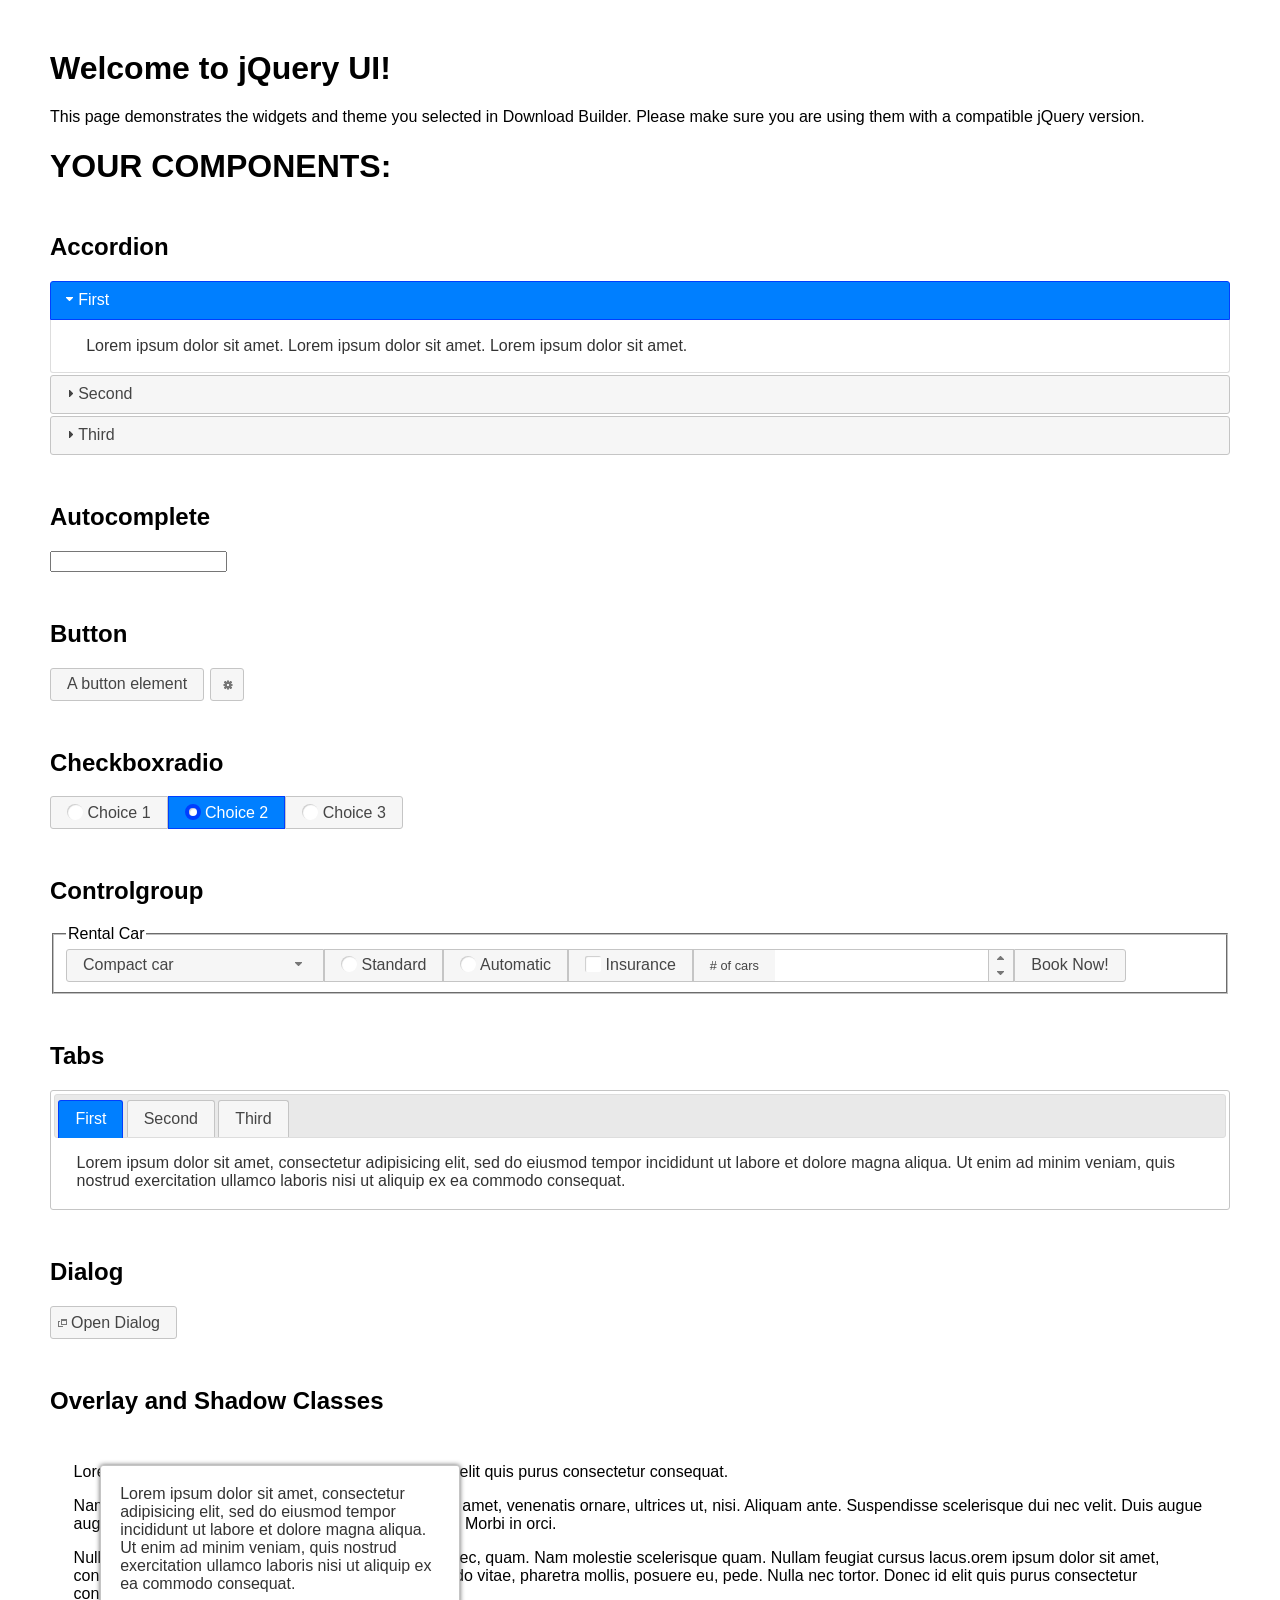
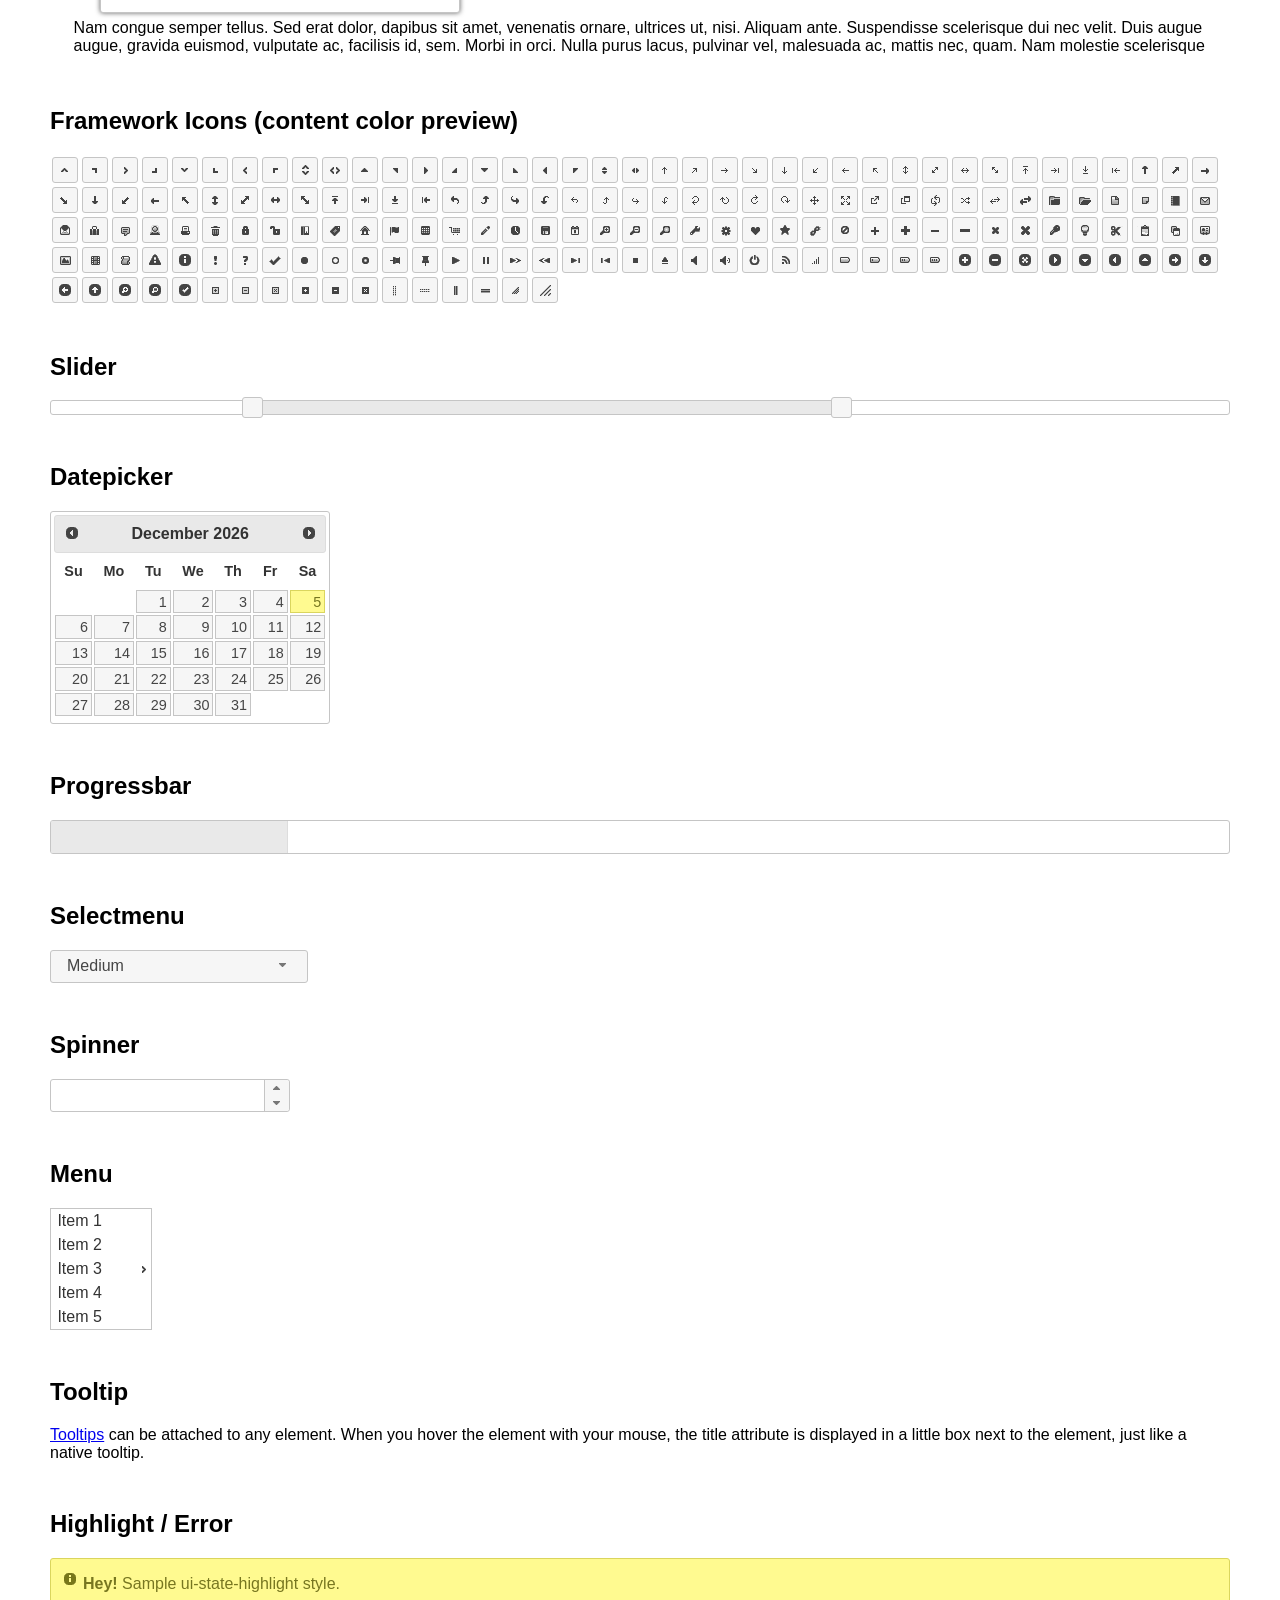
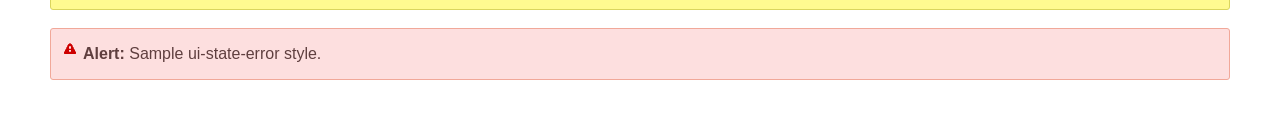
<file: staticfiles/js/jquery-ui-1.13.2/index.html>
<!doctype html>
<html lang="us">
<head>
	<meta charset="utf-8">
	<title>jQuery UI Example Page</title>
	<link href="jquery-ui.css" rel="stylesheet">
	<style>
	body{
		font-family: "Trebuchet MS", sans-serif;
		margin: 50px;
	}
	.demoHeaders {
		margin-top: 2em;
	}
	#dialog-link {
		padding: .4em 1em .4em 20px;
		text-decoration: none;
		position: relative;
	}
	#dialog-link span.ui-icon {
		margin: 0 5px 0 0;
		position: absolute;
		left: .2em;
		top: 50%;
		margin-top: -8px;
	}
	#icons {
		margin: 0;
		padding: 0;
	}
	#icons li {
		margin: 2px;
		position: relative;
		padding: 4px 0;
		cursor: pointer;
		float: left;
		list-style: none;
	}
	#icons span.ui-icon {
		float: left;
		margin: 0 4px;
	}
	.fakewindowcontain .ui-widget-overlay {
		position: absolute;
	}
	select {
		width: 200px;
	}
	</style>
</head>
<body>

<h1>Welcome to jQuery UI!</h1>

<div class="ui-widget">
	<p>This page demonstrates the widgets and theme you selected in Download Builder. Please make sure you are using them with a compatible jQuery version.</p>
</div>

<h1>YOUR COMPONENTS:</h1>

<!-- Accordion -->
<h2 class="demoHeaders">Accordion</h2>
<div id="accordion">
	<h3>First</h3>
	<div>Lorem ipsum dolor sit amet. Lorem ipsum dolor sit amet. Lorem ipsum dolor sit amet.</div>
	<h3>Second</h3>
	<div>Phasellus mattis tincidunt nibh.</div>
	<h3>Third</h3>
	<div>Nam dui erat, auctor a, dignissim quis.</div>
</div>

<!-- Autocomplete -->
<h2 class="demoHeaders">Autocomplete</h2>
<div>
	<input id="autocomplete" title="type &quot;a&quot;">
</div>

<!-- Button -->
<h2 class="demoHeaders">Button</h2>
<button id="button">A button element</button>
<button id="button-icon">An icon-only button</button>

<!-- Checkboxradio -->
<h2 class="demoHeaders">Checkboxradio</h2>
<form style="margin-top: 1em;">
	<div id="radioset">
		<input type="radio" id="radio1" name="radio"><label for="radio1">Choice 1</label>
		<input type="radio" id="radio2" name="radio" checked="checked"><label for="radio2">Choice 2</label>
		<input type="radio" id="radio3" name="radio"><label for="radio3">Choice 3</label>
	</div>
</form>

<!-- Controlgroup -->
<h2 class="demoHeaders">Controlgroup</h2>
<fieldset>
	<legend>Rental Car</legend>
	<div id="controlgroup">
		<select id="car-type">
			<option>Compact car</option>
			<option>Midsize car</option>
			<option>Full size car</option>
			<option>SUV</option>
			<option>Luxury</option>
			<option>Truck</option>
			<option>Van</option>
		</select>
		<label for="transmission-standard">Standard</label>
		<input type="radio" name="transmission" id="transmission-standard">
		<label for="transmission-automatic">Automatic</label>
		<input type="radio" name="transmission" id="transmission-automatic">
		<label for="insurance">Insurance</label>
		<input type="checkbox" name="insurance" id="insurance">
		<label for="horizontal-spinner" class="ui-controlgroup-label"># of cars</label>
		<input id="horizontal-spinner" class="ui-spinner-input">
		<button>Book Now!</button>
	</div>
</fieldset>

<!-- Tabs -->
<h2 class="demoHeaders">Tabs</h2>
<div id="tabs">
	<ul>
		<li><a href="#tabs-1">First</a></li>
		<li><a href="#tabs-2">Second</a></li>
		<li><a href="#tabs-3">Third</a></li>
	</ul>
	<div id="tabs-1">Lorem ipsum dolor sit amet, consectetur adipisicing elit, sed do eiusmod tempor incididunt ut labore et dolore magna aliqua. Ut enim ad minim veniam, quis nostrud exercitation ullamco laboris nisi ut aliquip ex ea commodo consequat.</div>
	<div id="tabs-2">Phasellus mattis tincidunt nibh. Cras orci urna, blandit id, pretium vel, aliquet ornare, felis. Maecenas scelerisque sem non nisl. Fusce sed lorem in enim dictum bibendum.</div>
	<div id="tabs-3">Nam dui erat, auctor a, dignissim quis, sollicitudin eu, felis. Pellentesque nisi urna, interdum eget, sagittis et, consequat vestibulum, lacus. Mauris porttitor ullamcorper augue.</div>
</div>

<h2 class="demoHeaders">Dialog</h2>
<p>
	<button id="dialog-link" class="ui-button ui-corner-all ui-widget">
		<span class="ui-icon ui-icon-newwin"></span>Open Dialog
	</button>
</p>

<h2 class="demoHeaders">Overlay and Shadow Classes</h2>
<div style="position: relative; width: 96%; height: 200px; padding:1% 2%; overflow:hidden;" class="fakewindowcontain">
	<p>Lorem ipsum dolor sit amet,  Nulla nec tortor. Donec id elit quis purus consectetur consequat. </p><p>Nam congue semper tellus. Sed erat dolor, dapibus sit amet, venenatis ornare, ultrices ut, nisi. Aliquam ante. Suspendisse scelerisque dui nec velit. Duis augue augue, gravida euismod, vulputate ac, facilisis id, sem. Morbi in orci. </p><p>Nulla purus lacus, pulvinar vel, malesuada ac, mattis nec, quam. Nam molestie scelerisque quam. Nullam feugiat cursus lacus.orem ipsum dolor sit amet, consectetur adipiscing elit. Donec libero risus, commodo vitae, pharetra mollis, posuere eu, pede. Nulla nec tortor. Donec id elit quis purus consectetur consequat. </p><p>Nam congue semper tellus. Sed erat dolor, dapibus sit amet, venenatis ornare, ultrices ut, nisi. Aliquam ante. Suspendisse scelerisque dui nec velit. Duis augue augue, gravida euismod, vulputate ac, facilisis id, sem. Morbi in orci. Nulla purus lacus, pulvinar vel, malesuada ac, mattis nec, quam. Nam molestie scelerisque quam. </p><p>Nullam feugiat cursus lacus.orem ipsum dolor sit amet, consectetur adipiscing elit. Donec libero risus, commodo vitae, pharetra mollis, posuere eu, pede. Nulla nec tortor. Donec id elit quis purus consectetur consequat. Nam congue semper tellus. Sed erat dolor, dapibus sit amet, venenatis ornare, ultrices ut, nisi. Aliquam ante. </p><p>Suspendisse scelerisque dui nec velit. Duis augue augue, gravida euismod, vulputate ac, facilisis id, sem. Morbi in orci. Nulla purus lacus, pulvinar vel, malesuada ac, mattis nec, quam. Nam molestie scelerisque quam. Nullam feugiat cursus lacus.orem ipsum dolor sit amet, consectetur adipiscing elit. Donec libero risus, commodo vitae, pharetra mollis, posuere eu, pede. Nulla nec tortor. Donec id elit quis purus consectetur consequat. Nam congue semper tellus. Sed erat dolor, dapibus sit amet, venenatis ornare, ultrices ut, nisi. </p>

	<!-- ui-dialog -->
	<div class="ui-widget-overlay ui-front"></div>
	<div style="position: absolute; width: 320px; left: 50px; top: 30px; padding: 1.2em" class="ui-widget ui-front ui-widget-content ui-corner-all ui-widget-shadow">
		Lorem ipsum dolor sit amet, consectetur adipisicing elit, sed do eiusmod tempor incididunt ut labore et dolore magna aliqua. Ut enim ad minim veniam, quis nostrud exercitation ullamco laboris nisi ut aliquip ex ea commodo consequat.
	</div>

</div>

<!-- ui-dialog -->
<div id="dialog" title="Dialog Title">
	<p>Lorem ipsum dolor sit amet, consectetur adipisicing elit, sed do eiusmod tempor incididunt ut labore et dolore magna aliqua. Ut enim ad minim veniam, quis nostrud exercitation ullamco laboris nisi ut aliquip ex ea commodo consequat.</p>
</div>


<h2 class="demoHeaders">Framework Icons (content color preview)</h2>
<ul id="icons" class="ui-widget ui-helper-clearfix">
	<li class="ui-state-default ui-corner-all" title=".ui-icon-caret-1-n"><span class="ui-icon ui-icon-caret-1-n"></span></li>
	<li class="ui-state-default ui-corner-all" title=".ui-icon-caret-1-ne"><span class="ui-icon ui-icon-caret-1-ne"></span></li>
	<li class="ui-state-default ui-corner-all" title=".ui-icon-caret-1-e"><span class="ui-icon ui-icon-caret-1-e"></span></li>
	<li class="ui-state-default ui-corner-all" title=".ui-icon-caret-1-se"><span class="ui-icon ui-icon-caret-1-se"></span></li>
	<li class="ui-state-default ui-corner-all" title=".ui-icon-caret-1-s"><span class="ui-icon ui-icon-caret-1-s"></span></li>
	<li class="ui-state-default ui-corner-all" title=".ui-icon-caret-1-sw"><span class="ui-icon ui-icon-caret-1-sw"></span></li>
	<li class="ui-state-default ui-corner-all" title=".ui-icon-caret-1-w"><span class="ui-icon ui-icon-caret-1-w"></span></li>
	<li class="ui-state-default ui-corner-all" title=".ui-icon-caret-1-nw"><span class="ui-icon ui-icon-caret-1-nw"></span></li>
	<li class="ui-state-default ui-corner-all" title=".ui-icon-caret-2-n-s"><span class="ui-icon ui-icon-caret-2-n-s"></span></li>
	<li class="ui-state-default ui-corner-all" title=".ui-icon-caret-2-e-w"><span class="ui-icon ui-icon-caret-2-e-w"></span></li>
	<li class="ui-state-default ui-corner-all" title=".ui-icon-triangle-1-n"><span class="ui-icon ui-icon-triangle-1-n"></span></li>
	<li class="ui-state-default ui-corner-all" title=".ui-icon-triangle-1-ne"><span class="ui-icon ui-icon-triangle-1-ne"></span></li>
	<li class="ui-state-default ui-corner-all" title=".ui-icon-triangle-1-e"><span class="ui-icon ui-icon-triangle-1-e"></span></li>
	<li class="ui-state-default ui-corner-all" title=".ui-icon-triangle-1-se"><span class="ui-icon ui-icon-triangle-1-se"></span></li>
	<li class="ui-state-default ui-corner-all" title=".ui-icon-triangle-1-s"><span class="ui-icon ui-icon-triangle-1-s"></span></li>
	<li class="ui-state-default ui-corner-all" title=".ui-icon-triangle-1-sw"><span class="ui-icon ui-icon-triangle-1-sw"></span></li>
	<li class="ui-state-default ui-corner-all" title=".ui-icon-triangle-1-w"><span class="ui-icon ui-icon-triangle-1-w"></span></li>
	<li class="ui-state-default ui-corner-all" title=".ui-icon-triangle-1-nw"><span class="ui-icon ui-icon-triangle-1-nw"></span></li>
	<li class="ui-state-default ui-corner-all" title=".ui-icon-triangle-2-n-s"><span class="ui-icon ui-icon-triangle-2-n-s"></span></li>
	<li class="ui-state-default ui-corner-all" title=".ui-icon-triangle-2-e-w"><span class="ui-icon ui-icon-triangle-2-e-w"></span></li>
	<li class="ui-state-default ui-corner-all" title=".ui-icon-arrow-1-n"><span class="ui-icon ui-icon-arrow-1-n"></span></li>
	<li class="ui-state-default ui-corner-all" title=".ui-icon-arrow-1-ne"><span class="ui-icon ui-icon-arrow-1-ne"></span></li>
	<li class="ui-state-default ui-corner-all" title=".ui-icon-arrow-1-e"><span class="ui-icon ui-icon-arrow-1-e"></span></li>
	<li class="ui-state-default ui-corner-all" title=".ui-icon-arrow-1-se"><span class="ui-icon ui-icon-arrow-1-se"></span></li>
	<li class="ui-state-default ui-corner-all" title=".ui-icon-arrow-1-s"><span class="ui-icon ui-icon-arrow-1-s"></span></li>
	<li class="ui-state-default ui-corner-all" title=".ui-icon-arrow-1-sw"><span class="ui-icon ui-icon-arrow-1-sw"></span></li>
	<li class="ui-state-default ui-corner-all" title=".ui-icon-arrow-1-w"><span class="ui-icon ui-icon-arrow-1-w"></span></li>
	<li class="ui-state-default ui-corner-all" title=".ui-icon-arrow-1-nw"><span class="ui-icon ui-icon-arrow-1-nw"></span></li>
	<li class="ui-state-default ui-corner-all" title=".ui-icon-arrow-2-n-s"><span class="ui-icon ui-icon-arrow-2-n-s"></span></li>
	<li class="ui-state-default ui-corner-all" title=".ui-icon-arrow-2-ne-sw"><span class="ui-icon ui-icon-arrow-2-ne-sw"></span></li>
	<li class="ui-state-default ui-corner-all" title=".ui-icon-arrow-2-e-w"><span class="ui-icon ui-icon-arrow-2-e-w"></span></li>
	<li class="ui-state-default ui-corner-all" title=".ui-icon-arrow-2-se-nw"><span class="ui-icon ui-icon-arrow-2-se-nw"></span></li>
	<li class="ui-state-default ui-corner-all" title=".ui-icon-arrowstop-1-n"><span class="ui-icon ui-icon-arrowstop-1-n"></span></li>
	<li class="ui-state-default ui-corner-all" title=".ui-icon-arrowstop-1-e"><span class="ui-icon ui-icon-arrowstop-1-e"></span></li>
	<li class="ui-state-default ui-corner-all" title=".ui-icon-arrowstop-1-s"><span class="ui-icon ui-icon-arrowstop-1-s"></span></li>
	<li class="ui-state-default ui-corner-all" title=".ui-icon-arrowstop-1-w"><span class="ui-icon ui-icon-arrowstop-1-w"></span></li>
	<li class="ui-state-default ui-corner-all" title=".ui-icon-arrowthick-1-n"><span class="ui-icon ui-icon-arrowthick-1-n"></span></li>
	<li class="ui-state-default ui-corner-all" title=".ui-icon-arrowthick-1-ne"><span class="ui-icon ui-icon-arrowthick-1-ne"></span></li>
	<li class="ui-state-default ui-corner-all" title=".ui-icon-arrowthick-1-e"><span class="ui-icon ui-icon-arrowthick-1-e"></span></li>
	<li class="ui-state-default ui-corner-all" title=".ui-icon-arrowthick-1-se"><span class="ui-icon ui-icon-arrowthick-1-se"></span></li>
	<li class="ui-state-default ui-corner-all" title=".ui-icon-arrowthick-1-s"><span class="ui-icon ui-icon-arrowthick-1-s"></span></li>
	<li class="ui-state-default ui-corner-all" title=".ui-icon-arrowthick-1-sw"><span class="ui-icon ui-icon-arrowthick-1-sw"></span></li>
	<li class="ui-state-default ui-corner-all" title=".ui-icon-arrowthick-1-w"><span class="ui-icon ui-icon-arrowthick-1-w"></span></li>
	<li class="ui-state-default ui-corner-all" title=".ui-icon-arrowthick-1-nw"><span class="ui-icon ui-icon-arrowthick-1-nw"></span></li>
	<li class="ui-state-default ui-corner-all" title=".ui-icon-arrowthick-2-n-s"><span class="ui-icon ui-icon-arrowthick-2-n-s"></span></li>
	<li class="ui-state-default ui-corner-all" title=".ui-icon-arrowthick-2-ne-sw"><span class="ui-icon ui-icon-arrowthick-2-ne-sw"></span></li>
	<li class="ui-state-default ui-corner-all" title=".ui-icon-arrowthick-2-e-w"><span class="ui-icon ui-icon-arrowthick-2-e-w"></span></li>
	<li class="ui-state-default ui-corner-all" title=".ui-icon-arrowthick-2-se-nw"><span class="ui-icon ui-icon-arrowthick-2-se-nw"></span></li>
	<li class="ui-state-default ui-corner-all" title=".ui-icon-arrowthickstop-1-n"><span class="ui-icon ui-icon-arrowthickstop-1-n"></span></li>
	<li class="ui-state-default ui-corner-all" title=".ui-icon-arrowthickstop-1-e"><span class="ui-icon ui-icon-arrowthickstop-1-e"></span></li>
	<li class="ui-state-default ui-corner-all" title=".ui-icon-arrowthickstop-1-s"><span class="ui-icon ui-icon-arrowthickstop-1-s"></span></li>
	<li class="ui-state-default ui-corner-all" title=".ui-icon-arrowthickstop-1-w"><span class="ui-icon ui-icon-arrowthickstop-1-w"></span></li>
	<li class="ui-state-default ui-corner-all" title=".ui-icon-arrowreturnthick-1-w"><span class="ui-icon ui-icon-arrowreturnthick-1-w"></span></li>
	<li class="ui-state-default ui-corner-all" title=".ui-icon-arrowreturnthick-1-n"><span class="ui-icon ui-icon-arrowreturnthick-1-n"></span></li>
	<li class="ui-state-default ui-corner-all" title=".ui-icon-arrowreturnthick-1-e"><span class="ui-icon ui-icon-arrowreturnthick-1-e"></span></li>
	<li class="ui-state-default ui-corner-all" title=".ui-icon-arrowreturnthick-1-s"><span class="ui-icon ui-icon-arrowreturnthick-1-s"></span></li>
	<li class="ui-state-default ui-corner-all" title=".ui-icon-arrowreturn-1-w"><span class="ui-icon ui-icon-arrowreturn-1-w"></span></li>
	<li class="ui-state-default ui-corner-all" title=".ui-icon-arrowreturn-1-n"><span class="ui-icon ui-icon-arrowreturn-1-n"></span></li>
	<li class="ui-state-default ui-corner-all" title=".ui-icon-arrowreturn-1-e"><span class="ui-icon ui-icon-arrowreturn-1-e"></span></li>
	<li class="ui-state-default ui-corner-all" title=".ui-icon-arrowreturn-1-s"><span class="ui-icon ui-icon-arrowreturn-1-s"></span></li>
	<li class="ui-state-default ui-corner-all" title=".ui-icon-arrowrefresh-1-w"><span class="ui-icon ui-icon-arrowrefresh-1-w"></span></li>
	<li class="ui-state-default ui-corner-all" title=".ui-icon-arrowrefresh-1-n"><span class="ui-icon ui-icon-arrowrefresh-1-n"></span></li>
	<li class="ui-state-default ui-corner-all" title=".ui-icon-arrowrefresh-1-e"><span class="ui-icon ui-icon-arrowrefresh-1-e"></span></li>
	<li class="ui-state-default ui-corner-all" title=".ui-icon-arrowrefresh-1-s"><span class="ui-icon ui-icon-arrowrefresh-1-s"></span></li>
	<li class="ui-state-default ui-corner-all" title=".ui-icon-arrow-4"><span class="ui-icon ui-icon-arrow-4"></span></li>
	<li class="ui-state-default ui-corner-all" title=".ui-icon-arrow-4-diag"><span class="ui-icon ui-icon-arrow-4-diag"></span></li>
	<li class="ui-state-default ui-corner-all" title=".ui-icon-extlink"><span class="ui-icon ui-icon-extlink"></span></li>
	<li class="ui-state-default ui-corner-all" title=".ui-icon-newwin"><span class="ui-icon ui-icon-newwin"></span></li>
	<li class="ui-state-default ui-corner-all" title=".ui-icon-refresh"><span class="ui-icon ui-icon-refresh"></span></li>
	<li class="ui-state-default ui-corner-all" title=".ui-icon-shuffle"><span class="ui-icon ui-icon-shuffle"></span></li>
	<li class="ui-state-default ui-corner-all" title=".ui-icon-transfer-e-w"><span class="ui-icon ui-icon-transfer-e-w"></span></li>
	<li class="ui-state-default ui-corner-all" title=".ui-icon-transferthick-e-w"><span class="ui-icon ui-icon-transferthick-e-w"></span></li>
	<li class="ui-state-default ui-corner-all" title=".ui-icon-folder-collapsed"><span class="ui-icon ui-icon-folder-collapsed"></span></li>
	<li class="ui-state-default ui-corner-all" title=".ui-icon-folder-open"><span class="ui-icon ui-icon-folder-open"></span></li>
	<li class="ui-state-default ui-corner-all" title=".ui-icon-document"><span class="ui-icon ui-icon-document"></span></li>
	<li class="ui-state-default ui-corner-all" title=".ui-icon-document-b"><span class="ui-icon ui-icon-document-b"></span></li>
	<li class="ui-state-default ui-corner-all" title=".ui-icon-note"><span class="ui-icon ui-icon-note"></span></li>
	<li class="ui-state-default ui-corner-all" title=".ui-icon-mail-closed"><span class="ui-icon ui-icon-mail-closed"></span></li>
	<li class="ui-state-default ui-corner-all" title=".ui-icon-mail-open"><span class="ui-icon ui-icon-mail-open"></span></li>
	<li class="ui-state-default ui-corner-all" title=".ui-icon-suitcase"><span class="ui-icon ui-icon-suitcase"></span></li>
	<li class="ui-state-default ui-corner-all" title=".ui-icon-comment"><span class="ui-icon ui-icon-comment"></span></li>
	<li class="ui-state-default ui-corner-all" title=".ui-icon-person"><span class="ui-icon ui-icon-person"></span></li>
	<li class="ui-state-default ui-corner-all" title=".ui-icon-print"><span class="ui-icon ui-icon-print"></span></li>
	<li class="ui-state-default ui-corner-all" title=".ui-icon-trash"><span class="ui-icon ui-icon-trash"></span></li>
	<li class="ui-state-default ui-corner-all" title=".ui-icon-locked"><span class="ui-icon ui-icon-locked"></span></li>
	<li class="ui-state-default ui-corner-all" title=".ui-icon-unlocked"><span class="ui-icon ui-icon-unlocked"></span></li>
	<li class="ui-state-default ui-corner-all" title=".ui-icon-bookmark"><span class="ui-icon ui-icon-bookmark"></span></li>
	<li class="ui-state-default ui-corner-all" title=".ui-icon-tag"><span class="ui-icon ui-icon-tag"></span></li>
	<li class="ui-state-default ui-corner-all" title=".ui-icon-home"><span class="ui-icon ui-icon-home"></span></li>
	<li class="ui-state-default ui-corner-all" title=".ui-icon-flag"><span class="ui-icon ui-icon-flag"></span></li>
	<li class="ui-state-default ui-corner-all" title=".ui-icon-calculator"><span class="ui-icon ui-icon-calculator"></span></li>
	<li class="ui-state-default ui-corner-all" title=".ui-icon-cart"><span class="ui-icon ui-icon-cart"></span></li>
	<li class="ui-state-default ui-corner-all" title=".ui-icon-pencil"><span class="ui-icon ui-icon-pencil"></span></li>
	<li class="ui-state-default ui-corner-all" title=".ui-icon-clock"><span class="ui-icon ui-icon-clock"></span></li>
	<li class="ui-state-default ui-corner-all" title=".ui-icon-disk"><span class="ui-icon ui-icon-disk"></span></li>
	<li class="ui-state-default ui-corner-all" title=".ui-icon-calendar"><span class="ui-icon ui-icon-calendar"></span></li>
	<li class="ui-state-default ui-corner-all" title=".ui-icon-zoomin"><span class="ui-icon ui-icon-zoomin"></span></li>
	<li class="ui-state-default ui-corner-all" title=".ui-icon-zoomout"><span class="ui-icon ui-icon-zoomout"></span></li>
	<li class="ui-state-default ui-corner-all" title=".ui-icon-search"><span class="ui-icon ui-icon-search"></span></li>
	<li class="ui-state-default ui-corner-all" title=".ui-icon-wrench"><span class="ui-icon ui-icon-wrench"></span></li>
	<li class="ui-state-default ui-corner-all" title=".ui-icon-gear"><span class="ui-icon ui-icon-gear"></span></li>
	<li class="ui-state-default ui-corner-all" title=".ui-icon-heart"><span class="ui-icon ui-icon-heart"></span></li>
	<li class="ui-state-default ui-corner-all" title=".ui-icon-star"><span class="ui-icon ui-icon-star"></span></li>
	<li class="ui-state-default ui-corner-all" title=".ui-icon-link"><span class="ui-icon ui-icon-link"></span></li>
	<li class="ui-state-default ui-corner-all" title=".ui-icon-cancel"><span class="ui-icon ui-icon-cancel"></span></li>
	<li class="ui-state-default ui-corner-all" title=".ui-icon-plus"><span class="ui-icon ui-icon-plus"></span></li>
	<li class="ui-state-default ui-corner-all" title=".ui-icon-plusthick"><span class="ui-icon ui-icon-plusthick"></span></li>
	<li class="ui-state-default ui-corner-all" title=".ui-icon-minus"><span class="ui-icon ui-icon-minus"></span></li>
	<li class="ui-state-default ui-corner-all" title=".ui-icon-minusthick"><span class="ui-icon ui-icon-minusthick"></span></li>
	<li class="ui-state-default ui-corner-all" title=".ui-icon-close"><span class="ui-icon ui-icon-close"></span></li>
	<li class="ui-state-default ui-corner-all" title=".ui-icon-closethick"><span class="ui-icon ui-icon-closethick"></span></li>
	<li class="ui-state-default ui-corner-all" title=".ui-icon-key"><span class="ui-icon ui-icon-key"></span></li>
	<li class="ui-state-default ui-corner-all" title=".ui-icon-lightbulb"><span class="ui-icon ui-icon-lightbulb"></span></li>
	<li class="ui-state-default ui-corner-all" title=".ui-icon-scissors"><span class="ui-icon ui-icon-scissors"></span></li>
	<li class="ui-state-default ui-corner-all" title=".ui-icon-clipboard"><span class="ui-icon ui-icon-clipboard"></span></li>
	<li class="ui-state-default ui-corner-all" title=".ui-icon-copy"><span class="ui-icon ui-icon-copy"></span></li>
	<li class="ui-state-default ui-corner-all" title=".ui-icon-contact"><span class="ui-icon ui-icon-contact"></span></li>
	<li class="ui-state-default ui-corner-all" title=".ui-icon-image"><span class="ui-icon ui-icon-image"></span></li>
	<li class="ui-state-default ui-corner-all" title=".ui-icon-video"><span class="ui-icon ui-icon-video"></span></li>
	<li class="ui-state-default ui-corner-all" title=".ui-icon-script"><span class="ui-icon ui-icon-script"></span></li>
	<li class="ui-state-default ui-corner-all" title=".ui-icon-alert"><span class="ui-icon ui-icon-alert"></span></li>
	<li class="ui-state-default ui-corner-all" title=".ui-icon-info"><span class="ui-icon ui-icon-info"></span></li>
	<li class="ui-state-default ui-corner-all" title=".ui-icon-notice"><span class="ui-icon ui-icon-notice"></span></li>
	<li class="ui-state-default ui-corner-all" title=".ui-icon-help"><span class="ui-icon ui-icon-help"></span></li>
	<li class="ui-state-default ui-corner-all" title=".ui-icon-check"><span class="ui-icon ui-icon-check"></span></li>
	<li class="ui-state-default ui-corner-all" title=".ui-icon-bullet"><span class="ui-icon ui-icon-bullet"></span></li>
	<li class="ui-state-default ui-corner-all" title=".ui-icon-radio-off"><span class="ui-icon ui-icon-radio-off"></span></li>
	<li class="ui-state-default ui-corner-all" title=".ui-icon-radio-on"><span class="ui-icon ui-icon-radio-on"></span></li>
	<li class="ui-state-default ui-corner-all" title=".ui-icon-pin-w"><span class="ui-icon ui-icon-pin-w"></span></li>
	<li class="ui-state-default ui-corner-all" title=".ui-icon-pin-s"><span class="ui-icon ui-icon-pin-s"></span></li>
	<li class="ui-state-default ui-corner-all" title=".ui-icon-play"><span class="ui-icon ui-icon-play"></span></li>
	<li class="ui-state-default ui-corner-all" title=".ui-icon-pause"><span class="ui-icon ui-icon-pause"></span></li>
	<li class="ui-state-default ui-corner-all" title=".ui-icon-seek-next"><span class="ui-icon ui-icon-seek-next"></span></li>
	<li class="ui-state-default ui-corner-all" title=".ui-icon-seek-prev"><span class="ui-icon ui-icon-seek-prev"></span></li>
	<li class="ui-state-default ui-corner-all" title=".ui-icon-seek-end"><span class="ui-icon ui-icon-seek-end"></span></li>
	<li class="ui-state-default ui-corner-all" title=".ui-icon-seek-first"><span class="ui-icon ui-icon-seek-first"></span></li>
	<li class="ui-state-default ui-corner-all" title=".ui-icon-stop"><span class="ui-icon ui-icon-stop"></span></li>
	<li class="ui-state-default ui-corner-all" title=".ui-icon-eject"><span class="ui-icon ui-icon-eject"></span></li>
	<li class="ui-state-default ui-corner-all" title=".ui-icon-volume-off"><span class="ui-icon ui-icon-volume-off"></span></li>
	<li class="ui-state-default ui-corner-all" title=".ui-icon-volume-on"><span class="ui-icon ui-icon-volume-on"></span></li>
	<li class="ui-state-default ui-corner-all" title=".ui-icon-power"><span class="ui-icon ui-icon-power"></span></li>
	<li class="ui-state-default ui-corner-all" title=".ui-icon-signal-diag"><span class="ui-icon ui-icon-signal-diag"></span></li>
	<li class="ui-state-default ui-corner-all" title=".ui-icon-signal"><span class="ui-icon ui-icon-signal"></span></li>
	<li class="ui-state-default ui-corner-all" title=".ui-icon-battery-0"><span class="ui-icon ui-icon-battery-0"></span></li>
	<li class="ui-state-default ui-corner-all" title=".ui-icon-battery-1"><span class="ui-icon ui-icon-battery-1"></span></li>
	<li class="ui-state-default ui-corner-all" title=".ui-icon-battery-2"><span class="ui-icon ui-icon-battery-2"></span></li>
	<li class="ui-state-default ui-corner-all" title=".ui-icon-battery-3"><span class="ui-icon ui-icon-battery-3"></span></li>
	<li class="ui-state-default ui-corner-all" title=".ui-icon-circle-plus"><span class="ui-icon ui-icon-circle-plus"></span></li>
	<li class="ui-state-default ui-corner-all" title=".ui-icon-circle-minus"><span class="ui-icon ui-icon-circle-minus"></span></li>
	<li class="ui-state-default ui-corner-all" title=".ui-icon-circle-close"><span class="ui-icon ui-icon-circle-close"></span></li>
	<li class="ui-state-default ui-corner-all" title=".ui-icon-circle-triangle-e"><span class="ui-icon ui-icon-circle-triangle-e"></span></li>
	<li class="ui-state-default ui-corner-all" title=".ui-icon-circle-triangle-s"><span class="ui-icon ui-icon-circle-triangle-s"></span></li>
	<li class="ui-state-default ui-corner-all" title=".ui-icon-circle-triangle-w"><span class="ui-icon ui-icon-circle-triangle-w"></span></li>
	<li class="ui-state-default ui-corner-all" title=".ui-icon-circle-triangle-n"><span class="ui-icon ui-icon-circle-triangle-n"></span></li>
	<li class="ui-state-default ui-corner-all" title=".ui-icon-circle-arrow-e"><span class="ui-icon ui-icon-circle-arrow-e"></span></li>
	<li class="ui-state-default ui-corner-all" title=".ui-icon-circle-arrow-s"><span class="ui-icon ui-icon-circle-arrow-s"></span></li>
	<li class="ui-state-default ui-corner-all" title=".ui-icon-circle-arrow-w"><span class="ui-icon ui-icon-circle-arrow-w"></span></li>
	<li class="ui-state-default ui-corner-all" title=".ui-icon-circle-arrow-n"><span class="ui-icon ui-icon-circle-arrow-n"></span></li>
	<li class="ui-state-default ui-corner-all" title=".ui-icon-circle-zoomin"><span class="ui-icon ui-icon-circle-zoomin"></span></li>
	<li class="ui-state-default ui-corner-all" title=".ui-icon-circle-zoomout"><span class="ui-icon ui-icon-circle-zoomout"></span></li>
	<li class="ui-state-default ui-corner-all" title=".ui-icon-circle-check"><span class="ui-icon ui-icon-circle-check"></span></li>
	<li class="ui-state-default ui-corner-all" title=".ui-icon-circlesmall-plus"><span class="ui-icon ui-icon-circlesmall-plus"></span></li>
	<li class="ui-state-default ui-corner-all" title=".ui-icon-circlesmall-minus"><span class="ui-icon ui-icon-circlesmall-minus"></span></li>
	<li class="ui-state-default ui-corner-all" title=".ui-icon-circlesmall-close"><span class="ui-icon ui-icon-circlesmall-close"></span></li>
	<li class="ui-state-default ui-corner-all" title=".ui-icon-squaresmall-plus"><span class="ui-icon ui-icon-squaresmall-plus"></span></li>
	<li class="ui-state-default ui-corner-all" title=".ui-icon-squaresmall-minus"><span class="ui-icon ui-icon-squaresmall-minus"></span></li>
	<li class="ui-state-default ui-corner-all" title=".ui-icon-squaresmall-close"><span class="ui-icon ui-icon-squaresmall-close"></span></li>
	<li class="ui-state-default ui-corner-all" title=".ui-icon-grip-dotted-vertical"><span class="ui-icon ui-icon-grip-dotted-vertical"></span></li>
	<li class="ui-state-default ui-corner-all" title=".ui-icon-grip-dotted-horizontal"><span class="ui-icon ui-icon-grip-dotted-horizontal"></span></li>
	<li class="ui-state-default ui-corner-all" title=".ui-icon-grip-solid-vertical"><span class="ui-icon ui-icon-grip-solid-vertical"></span></li>
	<li class="ui-state-default ui-corner-all" title=".ui-icon-grip-solid-horizontal"><span class="ui-icon ui-icon-grip-solid-horizontal"></span></li>
	<li class="ui-state-default ui-corner-all" title=".ui-icon-gripsmall-diagonal-se"><span class="ui-icon ui-icon-gripsmall-diagonal-se"></span></li>
	<li class="ui-state-default ui-corner-all" title=".ui-icon-grip-diagonal-se"><span class="ui-icon ui-icon-grip-diagonal-se"></span></li>
</ul>

<!-- Slider -->
<h2 class="demoHeaders">Slider</h2>
<div id="slider"></div>

<!-- Datepicker -->
<h2 class="demoHeaders">Datepicker</h2>
<div id="datepicker"></div>

<!-- Progressbar -->
<h2 class="demoHeaders">Progressbar</h2>
<div id="progressbar"></div>

<!-- Progressbar -->
<h2 class="demoHeaders">Selectmenu</h2>
<select id="selectmenu">
	<option>Slower</option>
	<option>Slow</option>
	<option selected="selected">Medium</option>
	<option>Fast</option>
	<option>Faster</option>
</select>

<!-- Spinner -->
<h2 class="demoHeaders">Spinner</h2>
<input id="spinner">

<!-- Menu -->
<h2 class="demoHeaders">Menu</h2>
<ul style="width:100px;" id="menu">
	<li><div>Item 1</div></li>
	<li><div>Item 2</div></li>
	<li><div>Item 3</div>
		<ul>
			<li><div>Item 3-1</div></li>
			<li><div>Item 3-2</div></li>
			<li><div>Item 3-3</div></li>
			<li><div>Item 3-4</div></li>
			<li><div>Item 3-5</div></li>
		</ul>
	</li>
	<li><div>Item 4</div></li>
	<li><div>Item 5</div></li>
</ul>

<!-- Tooltip -->
<h2 class="demoHeaders">Tooltip</h2>
<p id="tooltip">
	<a href="#" title="That&apos;s what this widget is">Tooltips</a> can be attached to any element. When you hover
the element with your mouse, the title attribute is displayed in a little box next to the element, just like a native tooltip.
</p>

<!-- Highlight / Error -->
<h2 class="demoHeaders">Highlight / Error</h2>
<div class="ui-widget">
	<div class="ui-state-highlight ui-corner-all" style="margin-top: 20px; padding: 0 .7em;">
		<p><span class="ui-icon ui-icon-info" style="float: left; margin-right: .3em;"></span>
		<strong>Hey!</strong> Sample ui-state-highlight style.</p>
	</div>
</div>
<br>
<div class="ui-widget">
	<div class="ui-state-error ui-corner-all" style="padding: 0 .7em;">
		<p><span class="ui-icon ui-icon-alert" style="float: left; margin-right: .3em;"></span>
		<strong>Alert:</strong> Sample ui-state-error style.</p>
	</div>
</div>

<script src="external/jquery/jquery.js"></script>
<script src="jquery-ui.js"></script>
<script>
$( "#accordion" ).accordion();

var availableTags = [
	"ActionScript",
	"AppleScript",
	"Asp",
	"BASIC",
	"C",
	"C++",
	"Clojure",
	"COBOL",
	"ColdFusion",
	"Erlang",
	"Fortran",
	"Groovy",
	"Haskell",
	"Java",
	"JavaScript",
	"Lisp",
	"Perl",
	"PHP",
	"Python",
	"Ruby",
	"Scala",
	"Scheme"
];
$( "#autocomplete" ).autocomplete({
	source: availableTags
});

$( "#button" ).button();
$( "#button-icon" ).button({
	icon: "ui-icon-gear",
	showLabel: false
});

$( "#radioset" ).buttonset();

$( "#controlgroup" ).controlgroup();

$( "#tabs" ).tabs();

$( "#dialog" ).dialog({
	autoOpen: false,
	width: 400,
	buttons: [
		{
			text: "Ok",
			click: function() {
				$( this ).dialog( "close" );
			}
		},
		{
			text: "Cancel",
			click: function() {
				$( this ).dialog( "close" );
			}
		}
	]
});

// Link to open the dialog
$( "#dialog-link" ).click(function( event ) {
	$( "#dialog" ).dialog( "open" );
	event.preventDefault();
});

$( "#datepicker" ).datepicker({
	inline: true
});

$( "#slider" ).slider({
	range: true,
	values: [ 17, 67 ]
});

$( "#progressbar" ).progressbar({
	value: 20
});

$( "#spinner" ).spinner();

$( "#menu" ).menu();

$( "#tooltip" ).tooltip();

$( "#selectmenu" ).selectmenu();

// Hover states on the static widgets
$( "#dialog-link, #icons li" ).hover(
	function() {
		$( this ).addClass( "ui-state-hover" );
	},
	function() {
		$( this ).removeClass( "ui-state-hover" );
	}
);
</script>
</body>
</html>
</file>
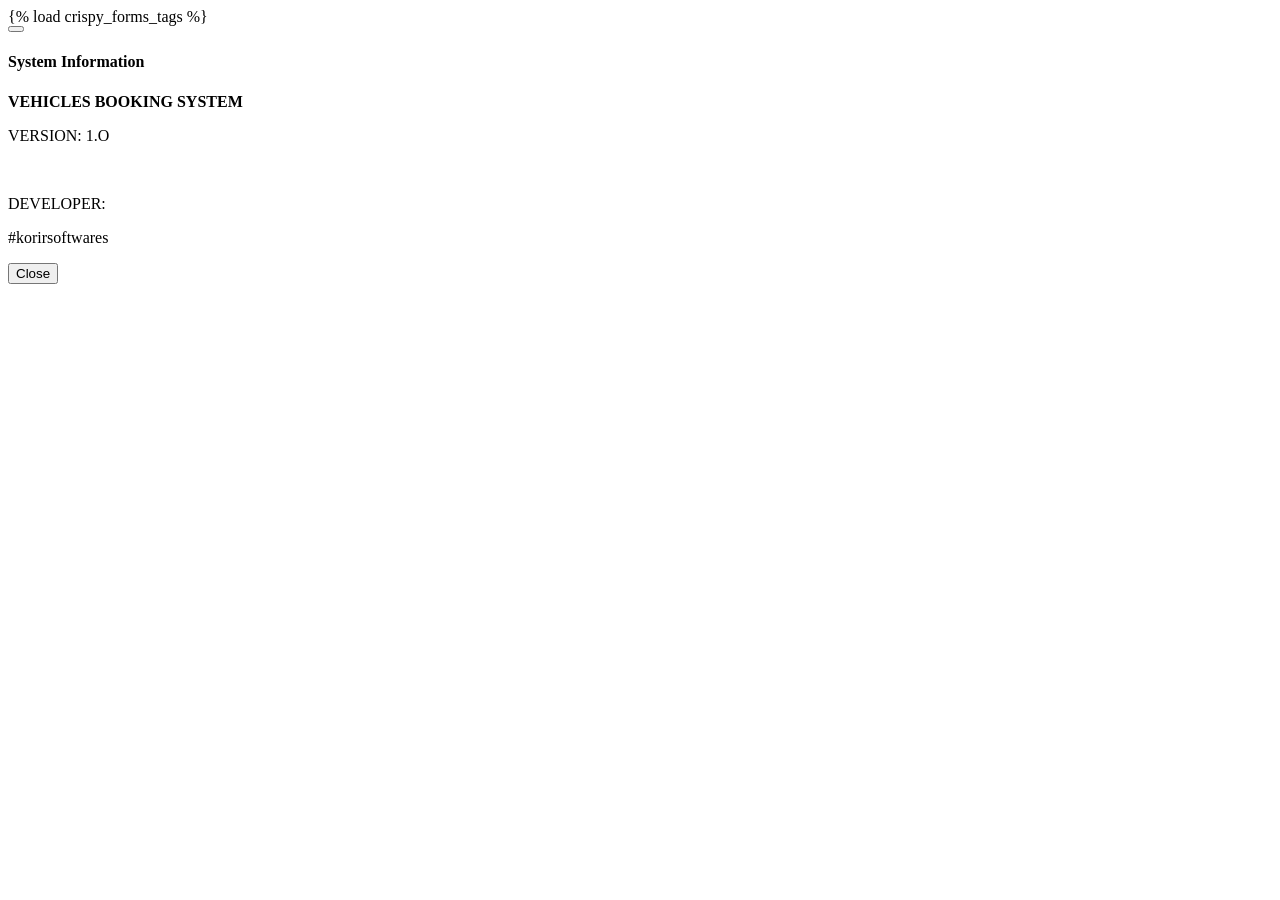
<file: paxapp/templates/navbar.html>
{% load crispy_forms_tags %}
<!DOCTYPE html>
<html lang="en">
<head>
    <meta charset="UTF-8">
    <title>Title</title>
</head>
<body>
       <nav class="navbar navbar-expand-md navbar-dark fixed-top bg-dark">
  <button class="navbar-toggler" type="button" data-toggle="collapse" data-target="#navbarCollapse" aria-controls="navbarCollapse" aria-expanded="false" aria-label="Toggle navigation">
    <span class="navbar-toggler-icon"></span>
  </button>
  <div class="collapse navbar-collapse" id="navbarCollapse">
    <ul class="navbar-nav mr-auto">


  </div>
</nav>

  <div id="myModal" class="modal fade" role="dialog">
      <div class="modal-dialog">
          <!-- Modal content-->
            <div class="modal-content">

                <div class="modal-header">
                    <!-- <button type="button" class="close" data-dismiss="modal">&times;</button> -->
                    <h4 class="modal-title">System Information</h4>
                </div>

                <div class="modal-body">
                    <div class="dev-info">
                      <p class=""><b>VEHICLES BOOKING SYSTEM</b></p>
                      <p>VERSION: 1.O</p><br>

                      <p class="modal-header">DEVELOPER:</p>
                      <p>#korirsoftwares</p>

                    </div>
                </div>

                <div class="modal-footer">
                  <button type="button" class="btn btn-default" data-dismiss="modal">Close</button>
                </div>

            </div>
      </div>
  </div>

</body>
</html>
</file>
